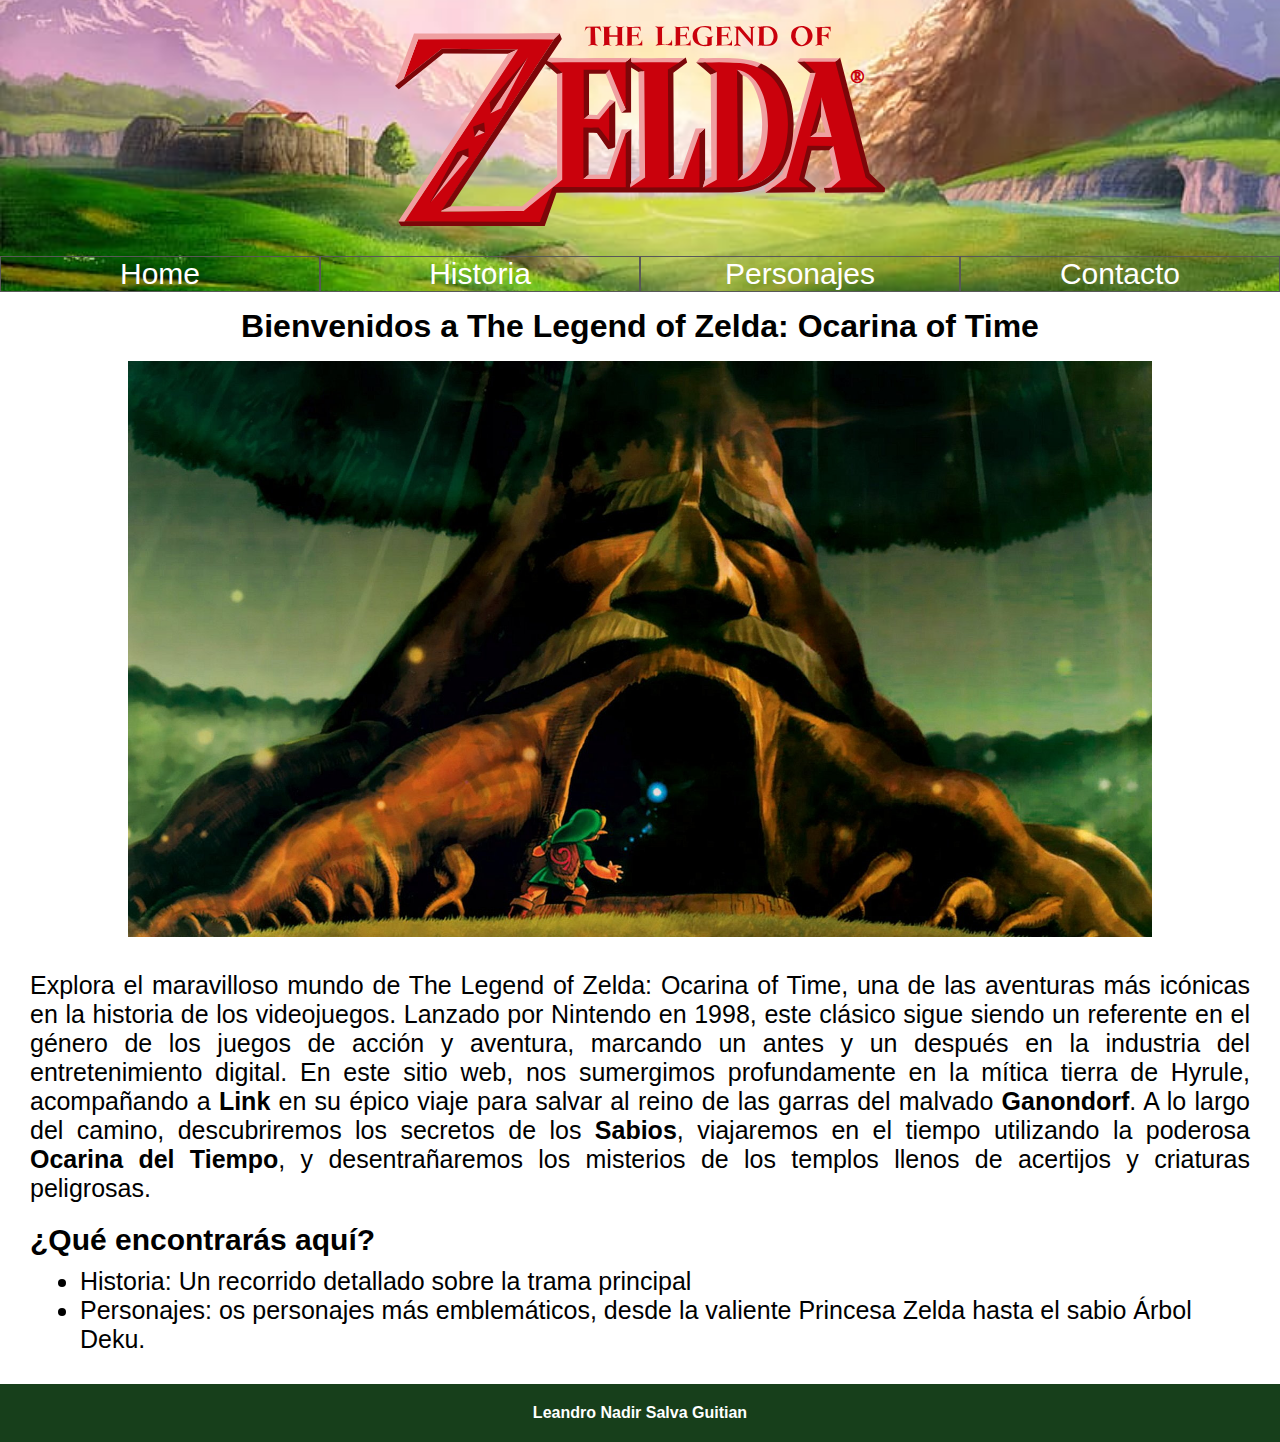
<file: index.html>
<!DOCTYPE html>
<html lang="en">

<head>
  <meta charset="UTF-8">
  <meta name="viewport" content="width=device-width, initial-scale=1.0">
  <title>the legend of zelda</title>
  <link rel="icon" href="./images/Trifuerza.ico">
  <link rel="stylesheet" href="style.css">
</head>

<body>
  <header class="header">
    <div class="titulo-header">
      <img src="./images/Zelda_Logo.svg" alt="" class="titulo">
    </div>
    <nav class="nav">
      <ul class="ul-menu">
        <li class="item"><a href="./index.html" class="item-a">Home</a></li>
        <li class="item"><a href="./pagina1_historia.html" class="item-a">Historia</a></li>
        <li class="item"><a href="./pagina2_personajes.html" class="item-a">Personajes</a></li>
        <li class="item"><a href="./pagina3_contacto.html" class="item-a">Contacto</a></li>
      </ul>
    </nav>
  </header>
  <main>
    <h1 class="h1-titulo">Bienvenidos a The Legend of Zelda: Ocarina of Time</h1>
    <section class="section-imagen">
      <img src="./images/arbol-deku.jpg" alt="">
    </section>
    <section class="section-introduccion">
      <p>
        Explora el maravilloso mundo de The Legend of Zelda: Ocarina of Time, una de las aventuras más icónicas en la
        historia de los videojuegos. Lanzado por Nintendo en 1998, este clásico sigue siendo un referente en el género
        de los juegos de acción y aventura, marcando un antes y un después en la industria del entretenimiento digital.

        En este sitio web, nos sumergimos profundamente en la mítica tierra de Hyrule, acompañando a <b>Link</b> en su épico
        viaje para salvar al reino de las garras del malvado <b>Ganondorf</b>. A lo largo del camino, descubriremos los
        secretos de los <b>Sabios</b>, viajaremos en el tiempo utilizando la poderosa <b>Ocarina del Tiempo</b>, y desentrañaremos los
        misterios de los templos llenos de acertijos y criaturas peligrosas.
      </p>
      <h2>¿Qué encontrarás aquí?</h2>
      <ul>
        <li>Historia: Un recorrido detallado sobre la trama principal</li>
        <li>Personajes: os personajes más emblemáticos, desde la valiente Princesa Zelda hasta el sabio Árbol Deku.</li>
      </ul>
    </section>

  </main>
  <footer class="footer">
    <h4 class="footer-h4">Leandro Nadir Salva Guitian</h4>
  </footer>
</body>

</html>
<!--
  <style>
    body {

      background-image: url("img/background\ de\ Hyrule.jpg");
      background-size: cover;
      background-repeat: no-repeat;
      background-attachment: fixed;
    }    
  </style>
  
  <h2>Hola esta es mi pagina web de the legend of zelda ocarina of time posible hacer todos los juegos de zelda si me da
    gana
    los juegos de terror osea crepypasta de zelda y hacer juegos de otras empresas como sonic,mario o kirby y otros
    juegos</h2>

  <div class="contenedor">

    <img width="220" src="img/legend-of-zelda-ocarina-of-time-3d.png">

  </div>

  <p>Empezamos que un arbol nos cuenta que un hombre malvado llamado Ganandorf rey de las tribus Gerudo
    el arbol llamado Deku le dice a una hada que valla con el chico sin hada que el va a salvar el reino Hyrule
  </p>
  -->
</file>
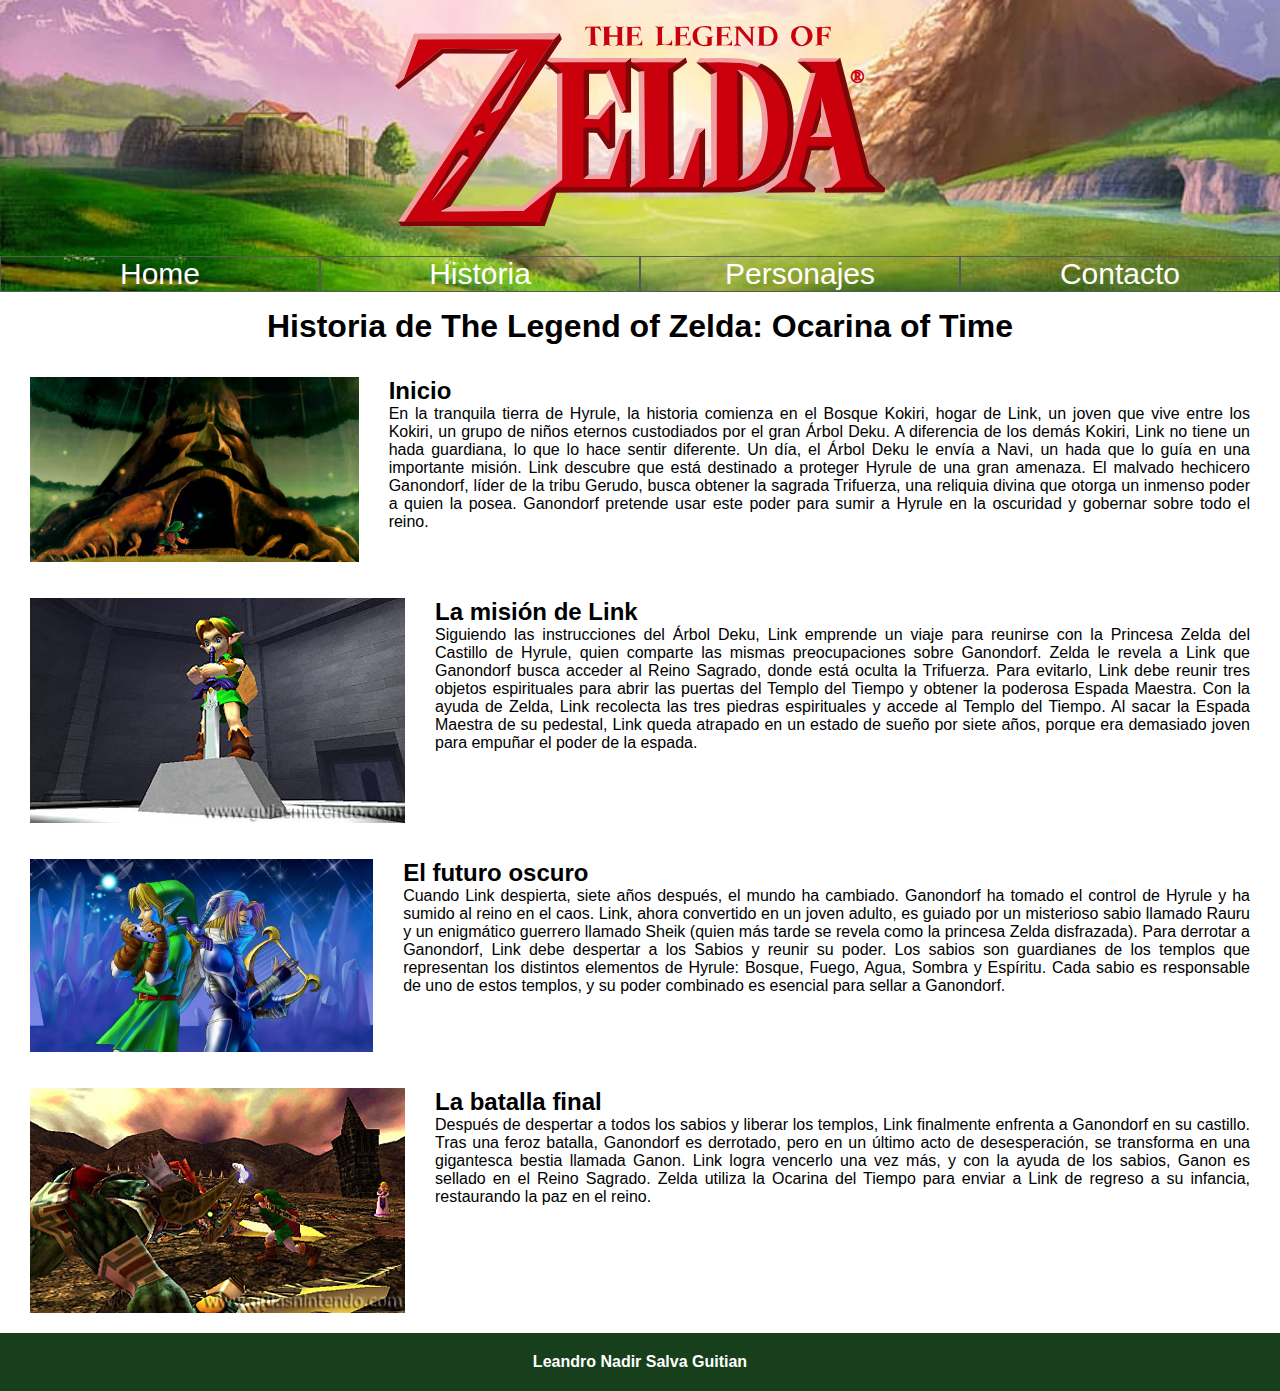
<file: pagina1_historia.html>
<!DOCTYPE html>
<html lang="en">

<head>
    <meta charset="UTF-8">
    <meta name="viewport" content="width=device-width, initial-scale=1.0">
    <title>Historia - The Legend of Zelda</title>
    <link rel="icon" href="./images/Trifuerza.ico">
    <link rel="stylesheet" href="style.css">
</head>

<body>
    <header class="header">
        <div class="titulo-header">
            <img src="./images/Zelda_Logo.svg" alt="" class="titulo">
        </div>
        <nav class="nav">
            <ul class="ul-menu">
                <li class="item"><a href="./index.html" class="item-a">Home</a></li>
                <li class="item"><a href="./pagina1_historia.html" class="item-a">Historia</a></li>
                <li class="item"><a href="./pagina2_personajes.html" class="item-a">Personajes</a></li>
                <li class="item"><a href="./pagina3_contacto.html" class="item-a">Contacto</a></li>
            </ul>
        </nav>
    </header>
    <main>
        <h1 class="h1-titulo">Historia de The Legend of Zelda: Ocarina of Time</h1>
        <section class="section-historia">
            <div class="historia-imagen">
                <img src="./images/arbol-deku.jpg" alt="" class="imagen-historia">
            </div>
            <div class="historia-texto">
                <h2>Inicio</h2>
                <p>
                    En la tranquila tierra de Hyrule, la historia comienza en el Bosque Kokiri, hogar de Link, un joven
                    que vive entre los Kokiri, un grupo de niños eternos custodiados por el gran Árbol Deku. A
                    diferencia de los demás Kokiri, Link no tiene un hada guardiana, lo que lo hace sentir diferente. Un
                    día, el Árbol Deku le envía a Navi, un hada que lo guía en una importante misión.

                    Link descubre que está destinado a proteger Hyrule de una gran amenaza. El malvado hechicero
                    Ganondorf, líder de la tribu Gerudo, busca obtener la sagrada Trifuerza, una reliquia divina que
                    otorga un inmenso poder a quien la posea. Ganondorf pretende usar este poder para sumir a Hyrule en
                    la oscuridad y gobernar sobre todo el reino.
                </p>
            </div>
        </section>

        <section class="section-historia">
            <div class="historia-imagen">
                <img src="./images/link-espada.jpg" alt="">
            </div>
            <div class="historia-texto">
                <h2>La misión de Link</h2>
                <p>
                    Siguiendo las instrucciones del Árbol Deku, Link emprende un viaje para reunirse con la Princesa
                    Zelda del Castillo de Hyrule, quien comparte las mismas preocupaciones sobre Ganondorf. Zelda le
                    revela a Link que Ganondorf busca acceder al Reino Sagrado, donde está oculta la Trifuerza. Para
                    evitarlo, Link debe reunir tres objetos espirituales para abrir las puertas del Templo del Tiempo y
                    obtener la poderosa Espada Maestra.

                    Con la ayuda de Zelda, Link recolecta las tres piedras espirituales y accede al Templo del Tiempo.
                    Al sacar la Espada Maestra de su pedestal, Link queda atrapado en un estado de sueño por siete años,
                    porque era demasiado joven para empuñar el poder de la espada.
                </p>
            </div>
        </section>
        <section class="section-historia">
            <div class="historia-imagen">
                <img src="./images/link-sheik.jpg" alt="" class="imagen-historia">
            </div>
            <div class="historia-texto">
                <h2>El futuro oscuro</h2>
                <p>
                    Cuando Link despierta, siete años después, el mundo ha cambiado. Ganondorf ha tomado el control de
                    Hyrule y ha sumido al reino en el caos. Link, ahora convertido en un joven adulto, es guiado por un
                    misterioso sabio llamado Rauru y un enigmático guerrero llamado Sheik (quien más tarde se revela
                    como la princesa Zelda disfrazada).

                    Para derrotar a Ganondorf, Link debe despertar a los Sabios y reunir su poder. Los sabios son
                    guardianes de los templos que representan los distintos elementos de Hyrule: Bosque, Fuego, Agua,
                    Sombra y Espíritu. Cada sabio es responsable de uno de estos templos, y su poder combinado es
                    esencial para sellar a Ganondorf.
                </p>
            </div>
        </section>
        <section class="section-historia">
            <div class="historia-imagen">
                <img src="./images/link-batalla.jpg" alt="">
            </div>
            <div class="historia-texto">
                <h2>La batalla final</h2>
                <p>
                    Después de despertar a todos los sabios y liberar los templos, Link finalmente enfrenta a Ganondorf
                    en su castillo. Tras una feroz batalla, Ganondorf es derrotado, pero en un último acto de
                    desesperación, se transforma en una gigantesca bestia llamada Ganon.

                    Link logra vencerlo una vez más, y con la ayuda de los sabios, Ganon es sellado en el Reino Sagrado.
                    Zelda utiliza la Ocarina del Tiempo para enviar a Link de regreso a su infancia, restaurando la paz
                    en el reino.
                </p>
            </div>
        </section>
    </main>
    <footer class="footer">
        <h4 class="footer-h4">Leandro Nadir Salva Guitian</h4>
    </footer>
</body>

</html>
</file>
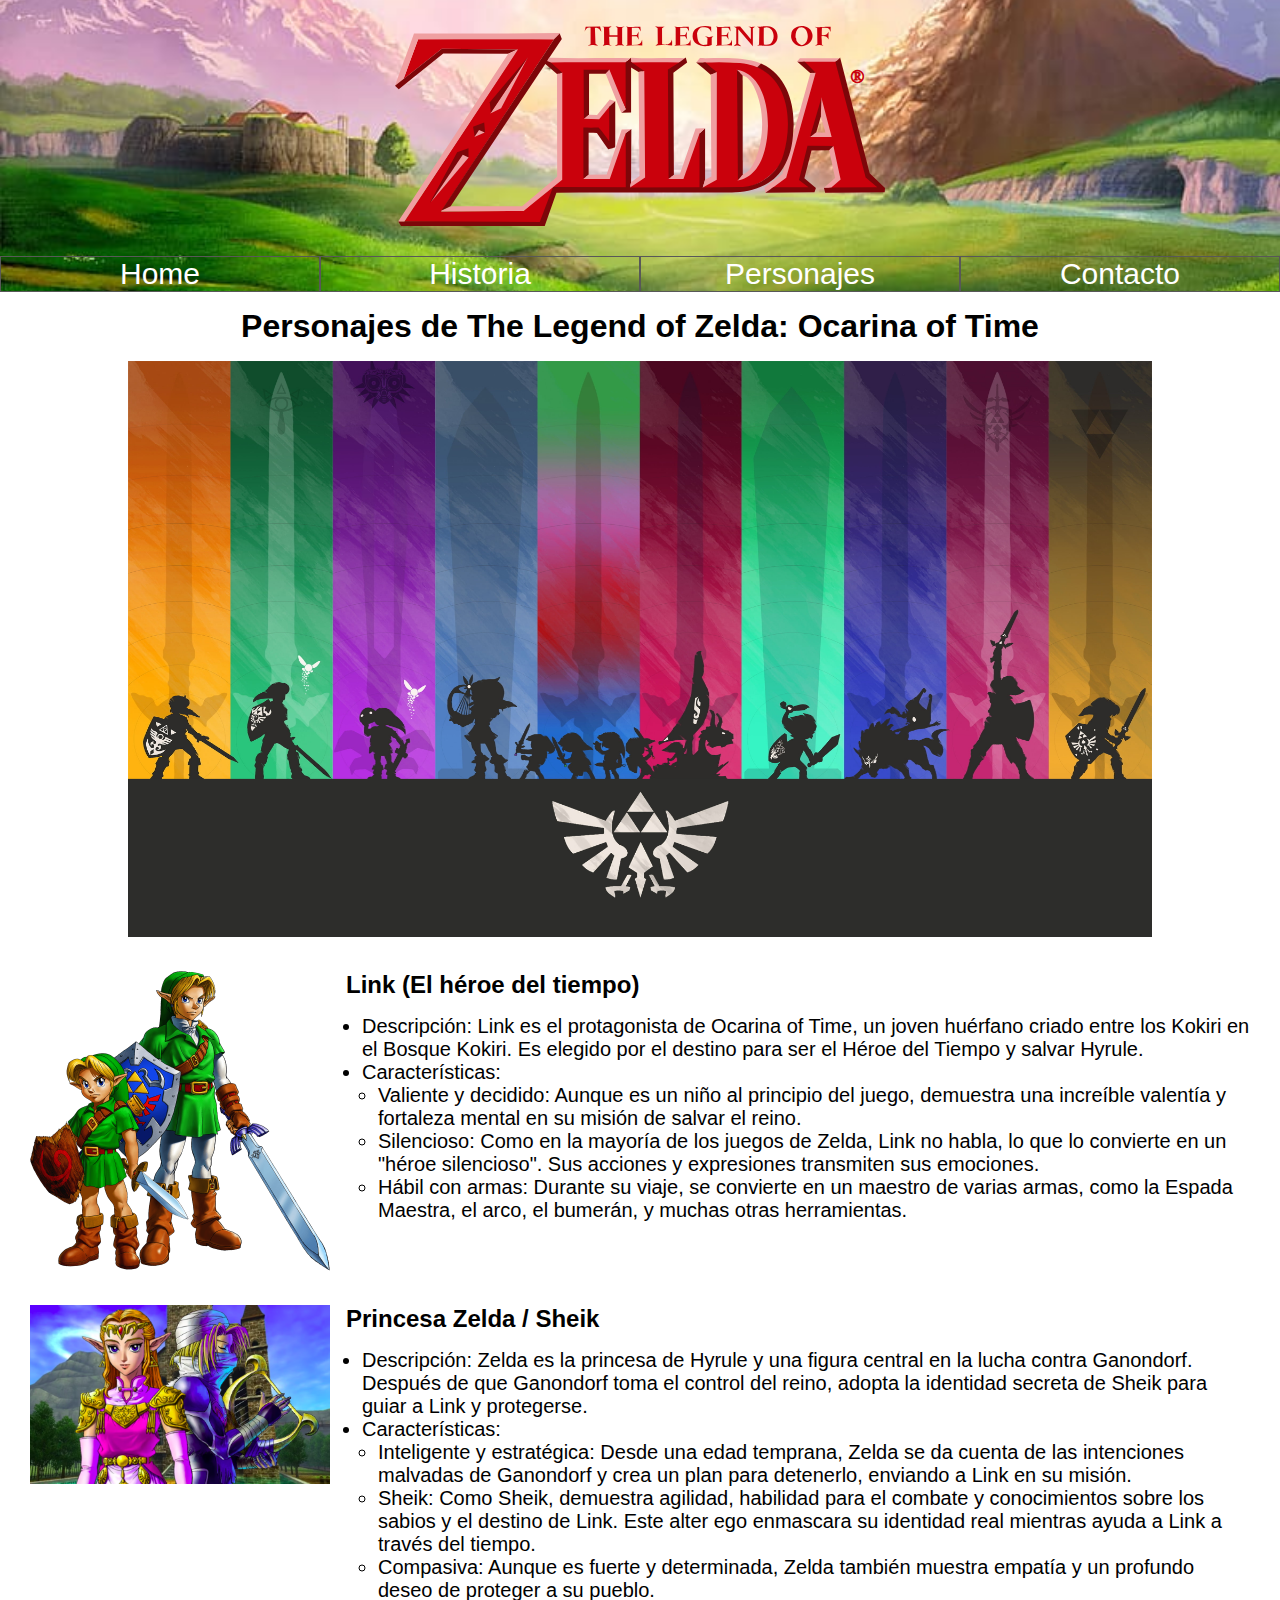
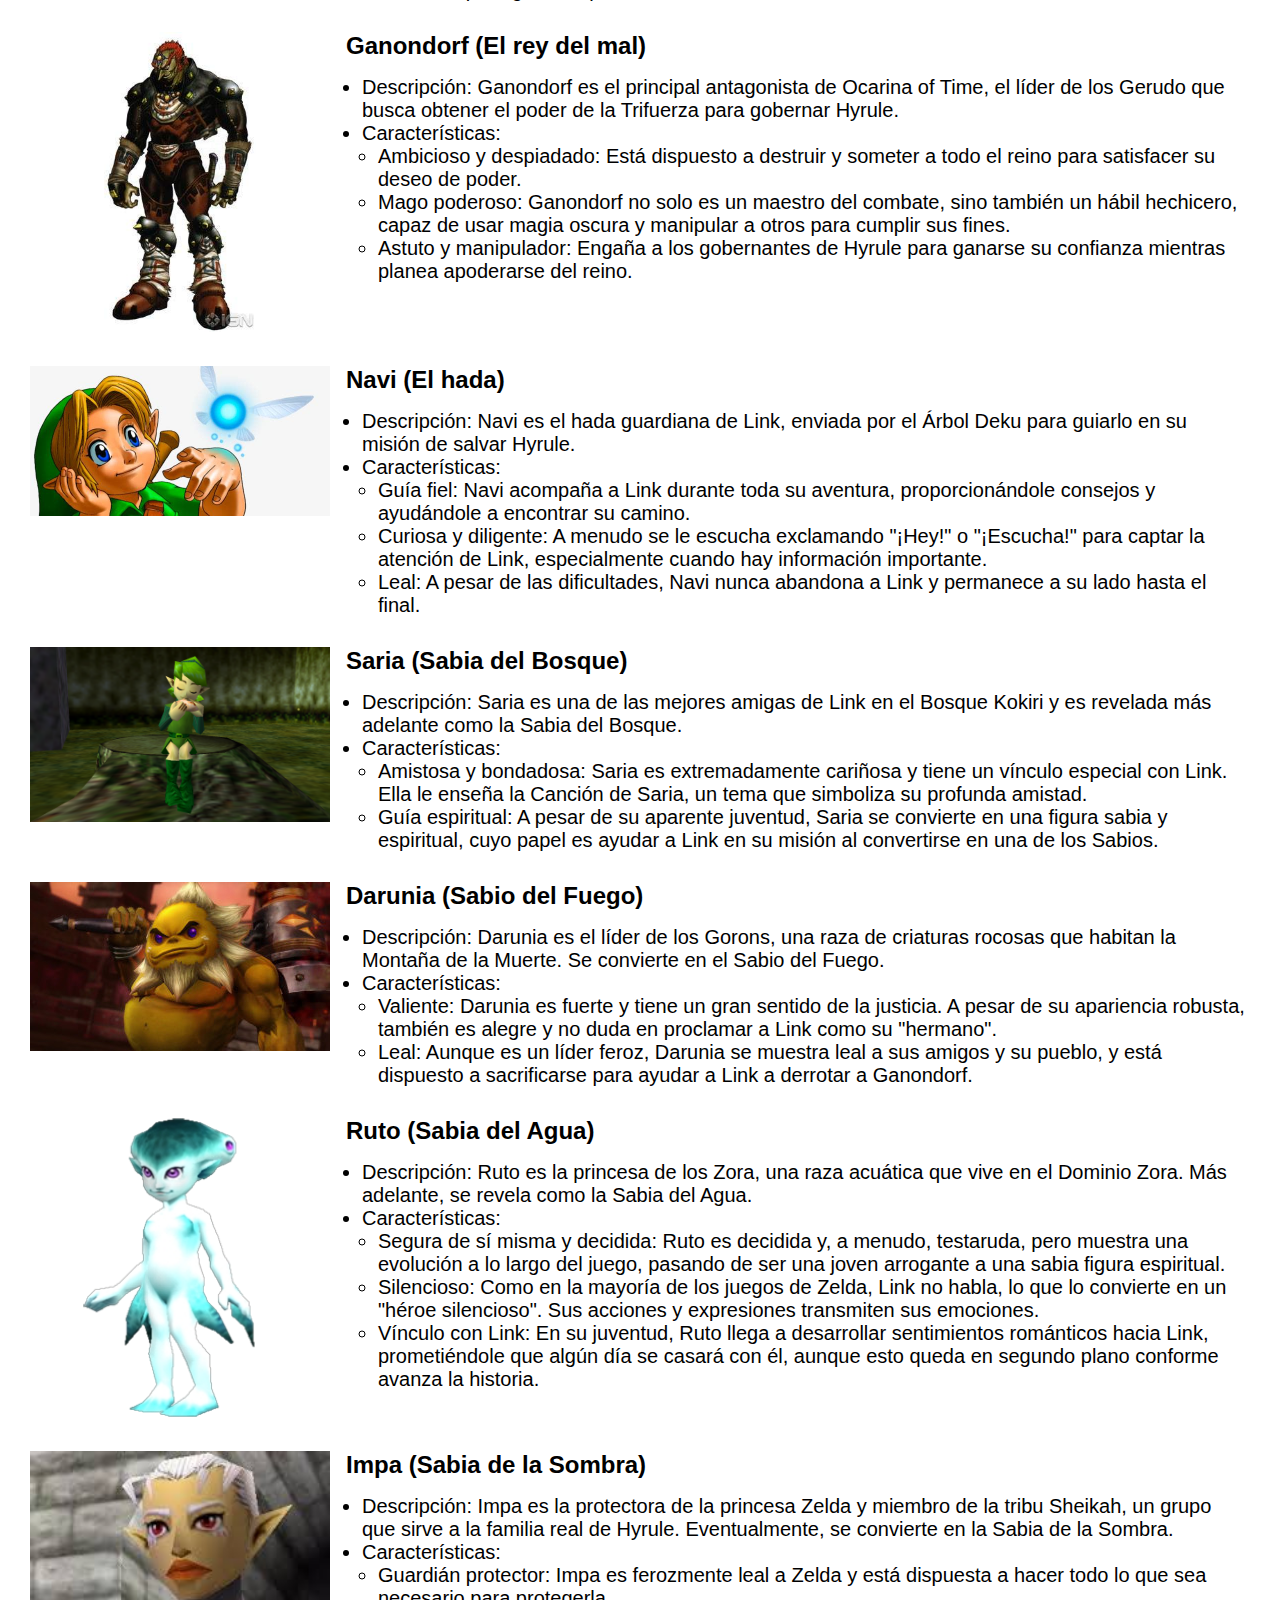
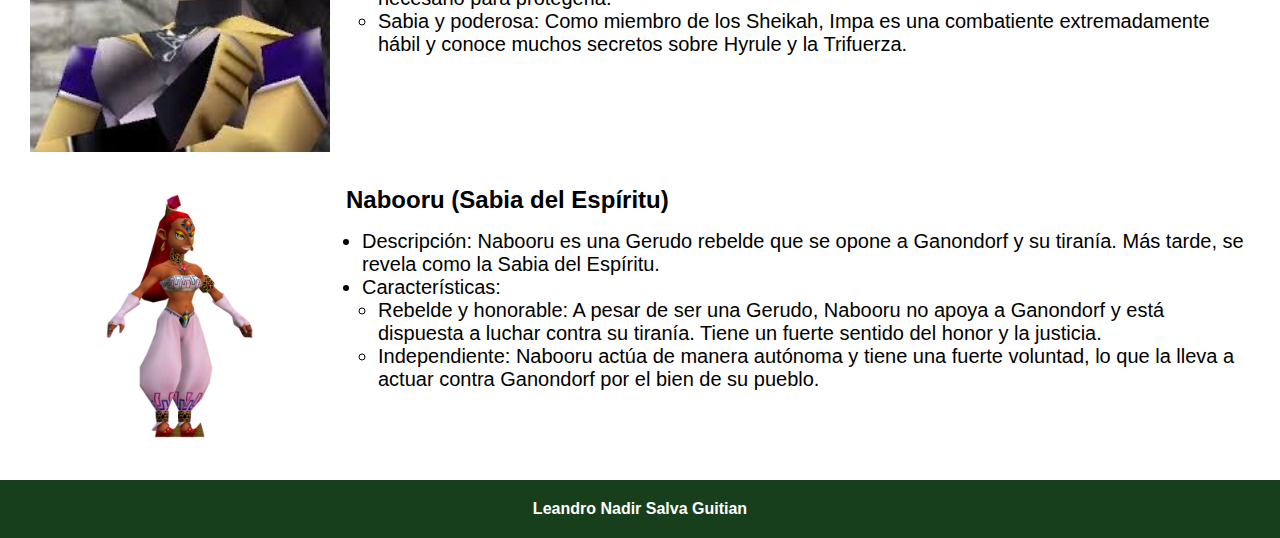
<file: pagina2_personajes.html>
<!DOCTYPE html>
<html lang="en">

<head>
  <meta charset="UTF-8">
  <meta name="viewport" content="width=device-width, initial-scale=1.0">
  <title>Personajes - The Legend of Zelda</title>
  <link rel="icon" href="./images/Trifuerza.ico">
  <link rel="stylesheet" href="style.css">
</head>

<body>
  <header class="header">
    <div class="titulo-header">
      <img src="./images/Zelda_Logo.svg" alt="" class="titulo">
    </div>
    <nav class="nav">
      <ul class="ul-menu">
        <li class="item"><a href="./index.html" class="item-a">Home</a></li>
        <li class="item"><a href="./pagina1_historia.html" class="item-a">Historia</a></li>
        <li class="item"><a href="./pagina2_personajes.html" class="item-a">Personajes</a></li>
        <li class="item"><a href="./pagina3_contacto.html" class="item-a">Contacto</a></li>
      </ul>
    </nav>
  </header>
  <main>
    <h1 class="h1-titulo">Personajes de The Legend of Zelda: Ocarina of Time</h1>
    <section class="section-imagen">
      <img src="./images/personajes.jpg" alt="">
    </section>

    <section class="un-personaje">
      <div class="div-personaje-imagen">
        <img src="./images/link.png" alt="" class="personaje-imagen">
      </div>
      <div class="div-caracteristicas">
        <h2>Link (El héroe del tiempo)</h2>
        <ul>
          <li>Descripción: Link es el protagonista de Ocarina of Time, un joven huérfano criado entre los Kokiri en el
            Bosque Kokiri. Es elegido por el destino para ser el Héroe del Tiempo y salvar Hyrule.</li>

          <li>Características:
            <ul>
              <li>Valiente y decidido: Aunque es un niño al principio del juego, demuestra una increíble valentía y
                fortaleza mental en su misión de salvar el reino.</li>
              <li>Silencioso: Como en la mayoría de los juegos de Zelda, Link no habla, lo que lo convierte en un "héroe
                silencioso". Sus acciones y expresiones transmiten sus emociones.</li>
              <li>Hábil con armas: Durante su viaje, se convierte en un maestro de varias armas, como la Espada Maestra,
                el arco, el bumerán, y muchas otras herramientas.</li>
            </ul>
          </li>
        </ul>
      </div>

    </section>

    <section class="un-personaje">
      <div class="div-personaje-imagen">
        <img src="./images/zelda-sheik.png" alt="" class="personaje-imagen">
      </div>
      <div class="div-caracteristicas">
        <h2>Princesa Zelda / Sheik</h2>
        <ul>
          <li>Descripción: Zelda es la princesa de Hyrule y una figura central en la lucha contra Ganondorf. Después de
            que Ganondorf toma el control del reino, adopta la identidad secreta de Sheik para guiar a Link y
            protegerse.

          <li>Características:
            <ul>
              <li>Inteligente y estratégica: Desde una edad temprana, Zelda se da cuenta de las intenciones malvadas de
                Ganondorf y crea un plan para detenerlo, enviando a Link en su misión.</li>
              <li>Sheik: Como Sheik, demuestra agilidad, habilidad para el combate y conocimientos sobre los sabios y el
                destino de Link. Este alter ego enmascara su identidad real mientras ayuda a Link a través del tiempo.
              </li>
              <li>Compasiva: Aunque es fuerte y determinada, Zelda también muestra empatía y un profundo deseo de
                proteger a su pueblo.</li>
            </ul>
          </li>
        </ul>
      </div>

    </section>

    <section class="un-personaje">
      <div class="div-personaje-imagen">
        <img src="./images/Ganondorf-.jpg" alt=""class="personaje-ganondorf">
      </div>
      <div class="div-caracteristicas">
        <h2>Ganondorf (El rey del mal)</h2>
        <ul>
          <li>Descripción: Ganondorf es el principal antagonista de Ocarina of Time, el líder de los Gerudo que busca obtener el poder de la Trifuerza para gobernar Hyrule.</li>

          <li>Características:
            <ul>
              <li>Ambicioso y despiadado: Está dispuesto a destruir y someter a todo el reino para satisfacer su deseo de poder.</li>
              <li>Mago poderoso: Ganondorf no solo es un maestro del combate, sino también un hábil hechicero, capaz de usar magia oscura y manipular a otros para cumplir sus fines.</li>
              <li>Astuto y manipulador: Engaña a los gobernantes de Hyrule para ganarse su confianza mientras planea apoderarse del reino.</li>
            </ul>
          </li>
        </ul>
      </div>

    </section>

    <section class="un-personaje">
      <div class="div-personaje-imagen">
        <img src="./images/navi.jpeg" alt="" class="personaje-imagen">
      </div>
      <div class="div-caracteristicas">
        <h2>Navi (El hada)</h2>
        <ul>
          <li>Descripción: Navi es el hada guardiana de Link, enviada por el Árbol Deku para guiarlo en su misión de salvar Hyrule.</li>

          <li>Características:
            <ul>
              <li>Guía fiel: Navi acompaña a Link durante toda su aventura, proporcionándole consejos y ayudándole a encontrar su camino.</li>
              <li>Curiosa y diligente: A menudo se le escucha exclamando "¡Hey!" o "¡Escucha!" para captar la atención de Link, especialmente cuando hay información importante.</li>
              <li>Leal: A pesar de las dificultades, Navi nunca abandona a Link y permanece a su lado hasta el final.</li>
            </ul>
          </li>
        </ul>
      </div>

    </section>

    <section class="un-personaje">
      <div class="div-personaje-imagen">
        <img src="./images/Saria-Winner.png" alt="" class="personaje-imagen">
      </div>
      <div class="div-caracteristicas">
        <h2>Saria (Sabia del Bosque)</h2>
        <ul>
          <li>Descripción: Saria es una de las mejores amigas de Link en el Bosque Kokiri y es revelada más adelante como la Sabia del Bosque.</li>

          <li>Características:
            <ul>
              <li>Amistosa y bondadosa: Saria es extremadamente cariñosa y tiene un vínculo especial con Link. Ella le enseña la Canción de Saria, un tema que simboliza su profunda amistad.</li>
              <li>Guía espiritual: A pesar de su aparente juventud, Saria se convierte en una figura sabia y espiritual, cuyo papel es ayudar a Link en su misión al convertirse en una de los Sabios.</li>
              
            </ul>
          </li>
        </ul>
      </div>

    </section>

    <section class="un-personaje">
      <div class="div-personaje-imagen">
        <img src="./images/darunia.jpg" alt="" class="personaje-imagen">
      </div>
      <div class="div-caracteristicas">
        <h2>Darunia (Sabio del Fuego)</h2>
        <ul>
          <li>Descripción: Darunia es el líder de los Gorons, una raza de criaturas rocosas que habitan la Montaña de la Muerte. Se convierte en el Sabio del Fuego.</li>

          <li>Características:
            <ul>
              <li>Valiente: Darunia es fuerte y tiene un gran sentido de la justicia. A pesar de su apariencia robusta, también es alegre y no duda en proclamar a Link como su "hermano".</li>
              <li>Leal: Aunque es un líder feroz, Darunia se muestra leal a sus amigos y su pueblo, y está dispuesto a sacrificarse para ayudar a Link a derrotar a Ganondorf.</li>
              
            </ul>
          </li>
        </ul>
      </div>

    </section>

    <section class="un-personaje">
      <div class="div-personaje-imagen">
        <img src="./images/ruto.png" alt="" class="personaje-ruto">
      </div>
      <div class="div-caracteristicas">
        <h2>Ruto (Sabia del Agua)</h2>
        <ul>
          <li>Descripción: Ruto es la princesa de los Zora, una raza acuática que vive en el Dominio Zora. Más adelante, se revela como la Sabia del Agua.</li>

          <li>Características:
            <ul>
              <li>Segura de sí misma y decidida: Ruto es decidida y, a menudo, testaruda, pero muestra una evolución a lo largo del juego, pasando de ser una joven arrogante a una sabia figura espiritual.</li>
              <li>Silencioso: Como en la mayoría de los juegos de Zelda, Link no habla, lo que lo convierte en un "héroe
                silencioso". Sus acciones y expresiones transmiten sus emociones.</li>
              <li>Vínculo con Link: En su juventud, Ruto llega a desarrollar sentimientos románticos hacia Link, prometiéndole que algún día se casará con él, aunque esto queda en segundo plano conforme avanza la historia.</li>
            </ul>
          </li>
        </ul>
      </div>

    </section>

    <section class="un-personaje">
      <div class="div-personaje-imagen">
        <img src="./images/impa.jpeg" alt="" class="personaje-imagen">
      </div>
      <div class="div-caracteristicas">
        <h2>Impa (Sabia de la Sombra)</h2>
        <ul>
          <li>Descripción: Impa es la protectora de la princesa Zelda y miembro de la tribu Sheikah, un grupo que sirve a la familia real de Hyrule. Eventualmente, se convierte en la Sabia de la Sombra.</li>

          <li>Características:
            <ul>
              <li>Guardián protector: Impa es ferozmente leal a Zelda y está dispuesta a hacer todo lo que sea necesario para protegerla.</li>
              <li>Sabia y poderosa: Como miembro de los Sheikah, Impa es una combatiente extremadamente hábil y conoce muchos secretos sobre Hyrule y la Trifuerza.</li>
              
            </ul>
          </li>
        </ul>
      </div>

    </section>

    <section class="un-personaje">
      <div class="div-personaje-imagen">
        <img src="./images/nabooru.png" alt="" class="personaje-imagen">
      </div>
      <div class="div-caracteristicas">
        <h2>Nabooru (Sabia del Espíritu)</h2>
        <ul>
          <li>Descripción: Nabooru es una Gerudo rebelde que se opone a Ganondorf y su tiranía. Más tarde, se revela como la Sabia del Espíritu.</li>

          <li>Características:
            <ul>
              <li>Rebelde y honorable: A pesar de ser una Gerudo, Nabooru no apoya a Ganondorf y está dispuesta a luchar contra su tiranía. Tiene un fuerte sentido del honor y la justicia.
              </li>
              <li>Independiente: Nabooru actúa de manera autónoma y tiene una fuerte voluntad, lo que la lleva a actuar contra Ganondorf por el bien de su pueblo.</li>
              
            </ul>
          </li>
        </ul>
      </div>

    </section>

  </main>
  <footer class="footer">
    <h4 class="footer-h4">Leandro Nadir Salva Guitian</h4>
  </footer>
</body>

</html>
</file>
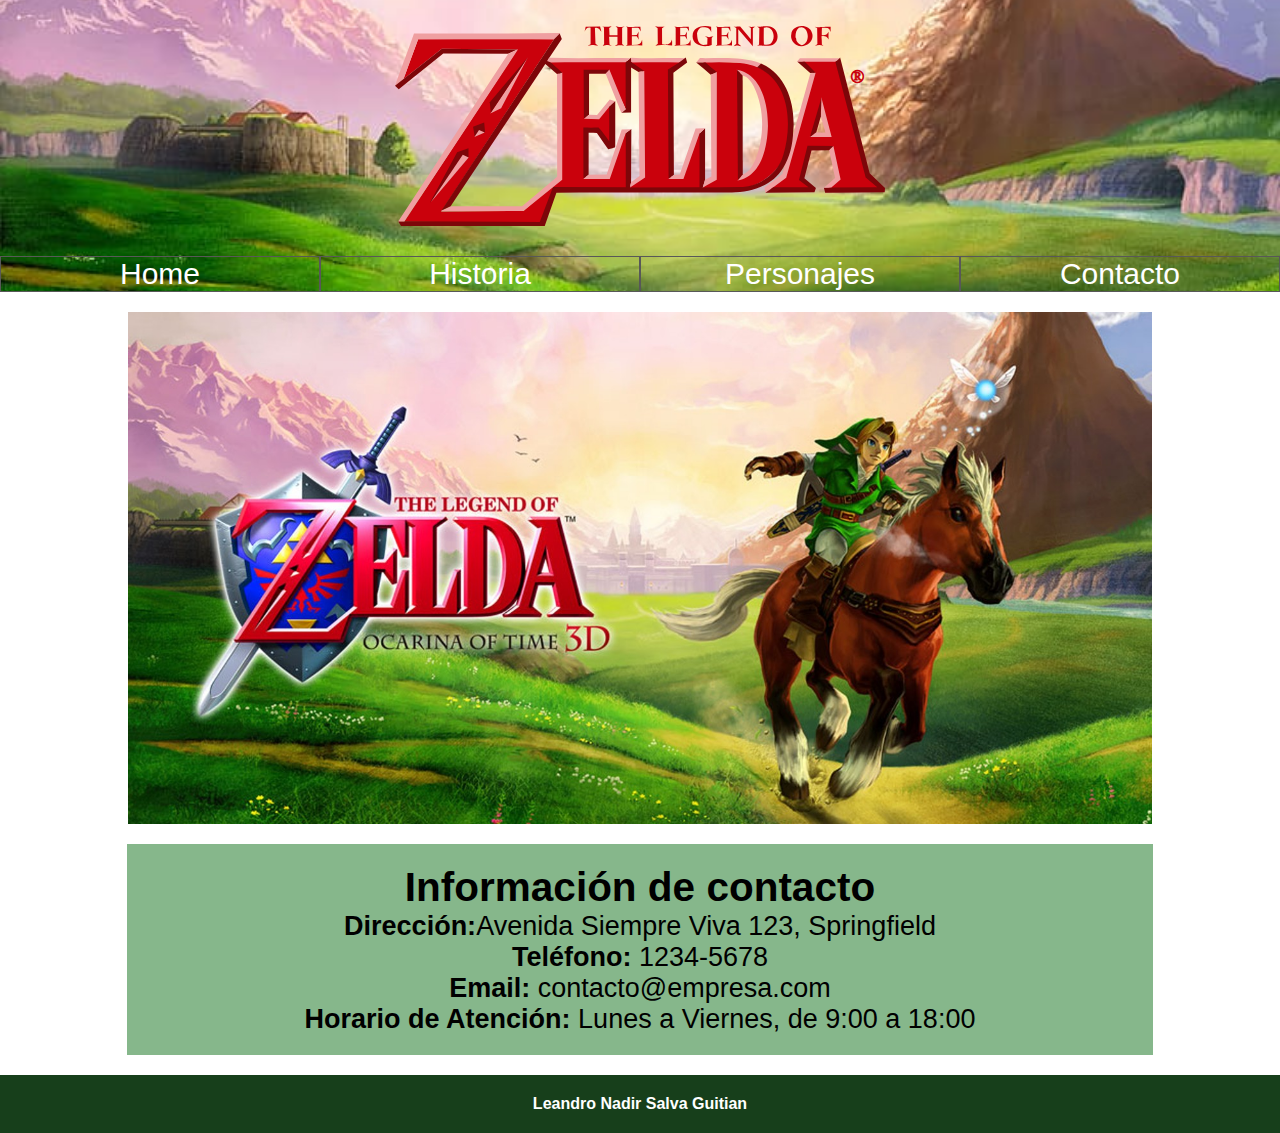
<file: pagina3_contacto.html>
<!DOCTYPE html>
<html lang="en">
<head>
    <meta charset="UTF-8">
    <meta name="viewport" content="width=device-width, initial-scale=1.0">
    <title>Contacto - The Legend of Zelda</title>
    <link rel="icon" href="./images/Trifuerza.ico">
    <link rel="stylesheet" href="style.css">
</head>
<body>
    <header class="header">
        <div class="titulo-header">
          <img src="./images/Zelda_Logo.svg" alt="" class="titulo">
        </div>
        <nav class="nav">
          <ul class="ul-menu">
            <li class="item"><a href="./index.html" class="item-a">Home</a></li>
            <li class="item"><a href="./pagina1_historia.html" class="item-a">Historia</a></li>
            <li class="item"><a href="./pagina2_personajes.html" class="item-a">Personajes</a></li>
            <li class="item"><a href="./pagina3_contacto.html" class="item-a">Contacto</a></li>
          </ul>
        </nav>
      </header>
      <main class="main-info">
        <section class="section-imagen">
          <img src="./images/TheLegendofZeldaOcarinaofTime3D_.jpg" alt="">
        </section>
        <div class="div-info">
          <h2>Información de contacto</h2>
          <p><strong>Dirección:</strong>Avenida Siempre Viva 123, Springfield</p>
          <p><strong>Teléfono:</strong> 1234-5678</p>
          <p><strong>Email:</strong> contacto@empresa.com</p>
          <p><strong>Horario de Atención:</strong> Lunes a Viernes, de 9:00 a 18:00</p>          
      </div>

      </main>
      <footer class="footer">
        <h4 class="footer-h4">Leandro Nadir Salva Guitian</h4>
      </footer>
</body>
</html>
</file>
<file: style.css>
* {
    padding: 0;
    margin: 0;
    font-family:Arial, Helvetica, sans-serif;
}


.header {
    background-image: url("./images/background\ de\ Hyrule.jpg");
    background-size: cover;
    background-repeat: no-repeat;
    background-position: center;
}

.titulo-header{
    text-align: center;
}

.titulo{
    height:200px;
    margin: 26px;
}

.ul-menu{
    display: flex;
    list-style: none;
}

.item{
    width: 100%;
    text-align: center;
    border: 1px solid rgb(88, 88, 88);
}
.item-a{
    font-size: 30px;
    color: white;
    display: block;
    text-decoration: none;/*elimino el subrayado de la etiqueta a*/
}

.h1-titulo{
    text-align: center;
    margin: 16px 0;
}
.section-imagen{
    text-align: center;
}
.section-imagen img{
    width: 80%;
}

.section-introduccion{
    padding: 30px;
}

.section-introduccion p{
    text-align: justify;
    font-size: 25px;
}

.section-introduccion ul{
    font-size: 25px;
    padding-left: 50px;
}

.section-introduccion h2{
    font-size: 30px;
    margin-top: 20px;
    margin-bottom: 10px;
}
.footer{
    background-color: #173F1B;
    height: 100%;
}
.footer-h4{
    color: white;
    text-align: center;
    padding: 20px;
}
/************************************************************/
/*historia*/
.imagen-historia{
    width: 100%;
}

.section-historia{
    display:flex;
    gap: 30px;
    padding: 16px 30px;
}

.historia-texto p{
    text-align: justify;
}
/**********************************************/
/*personaje*/
.un-personaje{
    display: flex;
    margin: 30px;
}

.personaje-imagen{
    width: 300px;
}

.personaje-ganondorf, .personaje-ruto{
    width: 300px;
    height: 300px;
    object-fit: contain;
}
.div-caracteristicas{
    padding-left: 16px;
}

.div-caracteristicas ul{
    padding-left: 16px;
    font-size: 20px;
}

.div-caracteristicas h2{
    margin-bottom: 16px;
}

/**********************************************/
/*CONTACTO*/
.main-info{
    margin: 20px 0;
}
.div-info{
    width: 77%;
    background-color: #86b78b;
    margin: auto; /*lo centro*/
    padding: 20px; 
    font-size: 27px; 
    margin-top: 16px;
    text-align: center;  
}
</file>
